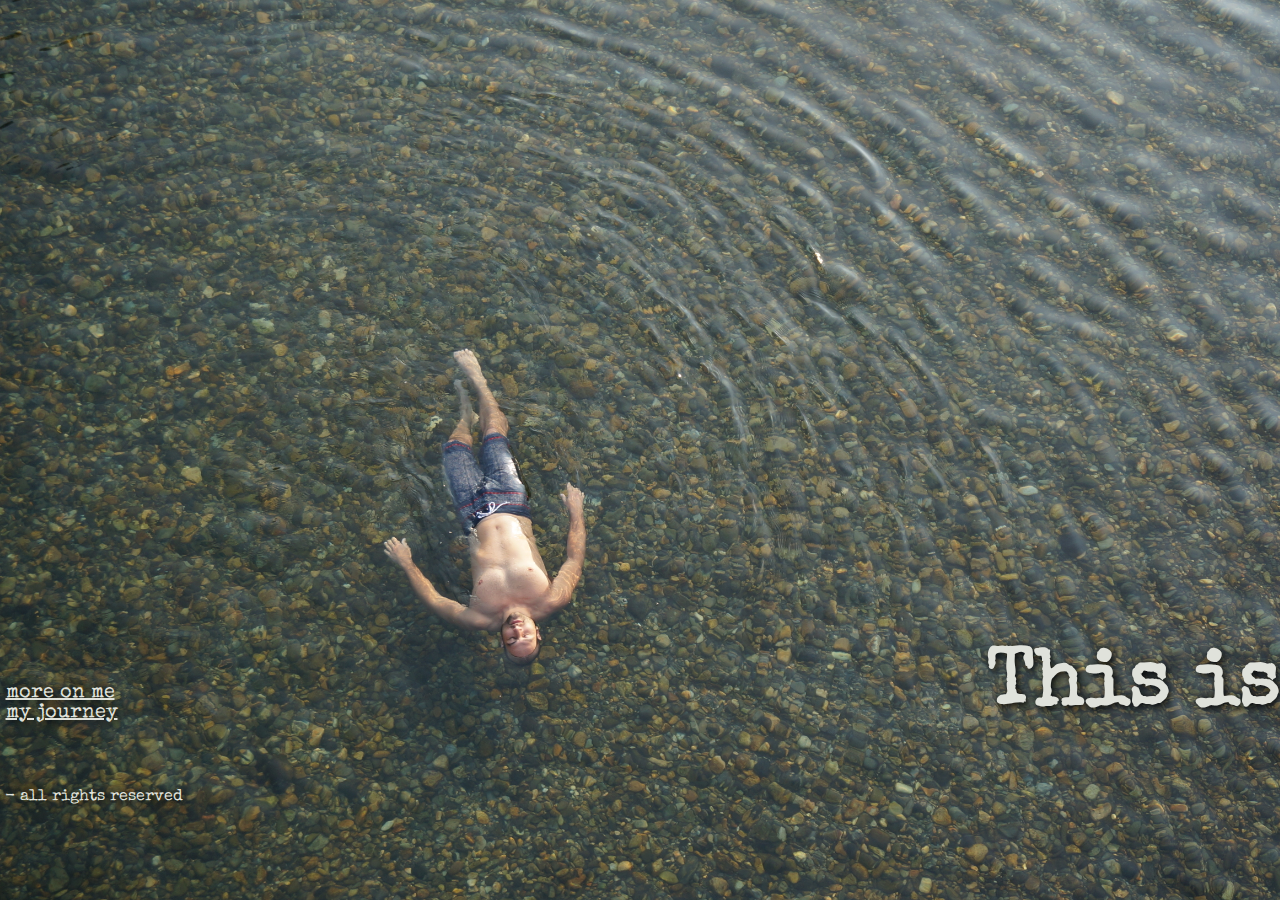
<file: index.html>
<!DOCTYPE html>
<html>

<head>
  <meta charset="utf-8">
  <link rel="stylesheet" href="main.css">
  <link href="https://fonts.googleapis.com/css?family=Special+Elite" rel="stylesheet">

  <title>Learning to Learn</title>
</head>

<body>

  <header>
    <nav>
      <ul style="list-style: none">
        <li><a href="aboutme.html" style="color: rgba(224, 226, 219, 1);">more on me</a></li>
        <li><a href="learning.html" style="color: rgba(224, 226, 219, 1);">my journey</a></li>
      </ul>
    </nav>
    <h1>This is me.</h1>
  </header>


  <footer>
    <p>&copy; 2017 - all rights reserved</p>
  </footer>

</body>

</html>
</file>
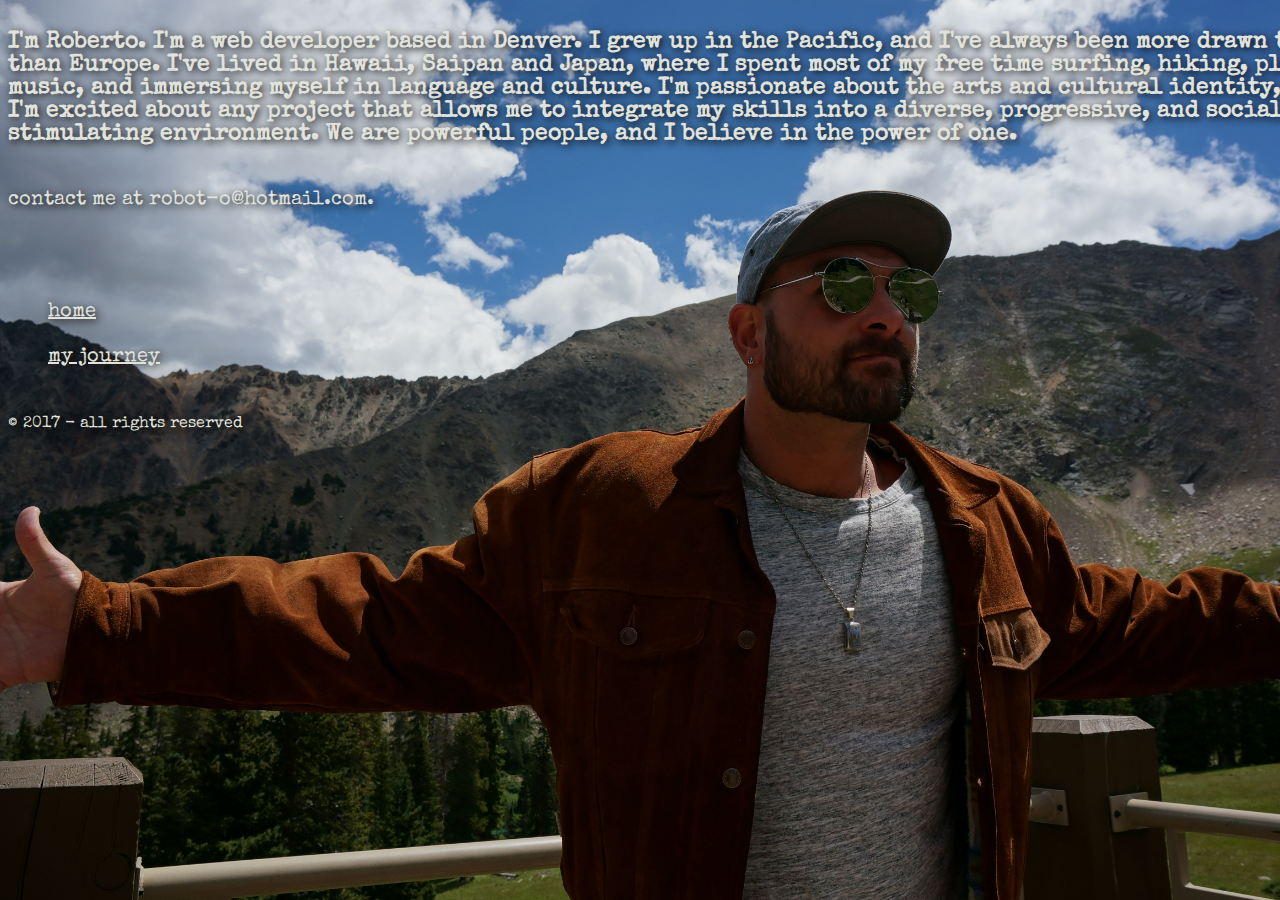
<file: aboutme.html>
<!DOCTYPE html>
<html>

<head>
  <meta charset="utf-8">
  <link rel="stylesheet" href="aboutme.css">
  <link href="https://fonts.googleapis.com/css?family=Special+Elite" rel="stylesheet">

  <title>more about me</title>
</head>

<body>
  <header class="aboutme">
      <h3>I'm Roberto. I'm a web developer based in Denver. I grew up in the Pacific, and I've always been more drawn to Asia than Europe. I've lived in Hawaii, Saipan and Japan, where I spent most of my free time surfing, hiking, playing music, and immersing myself in language and culture. I'm passionate about the arts and cultural identity, and I'm excited about any project that allows me to integrate my skills into a diverse, progressive, and socially stimulating environment. We are powerful people, and I believe in the power of one.</h3>
      <p class="contact">contact me at robot-o@hotmail.com.
        <p>

          <nav class="homenav">
            <ul style="list-style: none;">
              <li><a href="index.html">home</a></li>
              <li><a href="learning.html">my journey</a></li>
            </ul>
          </nav>
  </header>



  <footer>
    <p>&copy; 2017 - all rights reserved</p>
  </footer>

</body>

</html>
</file>
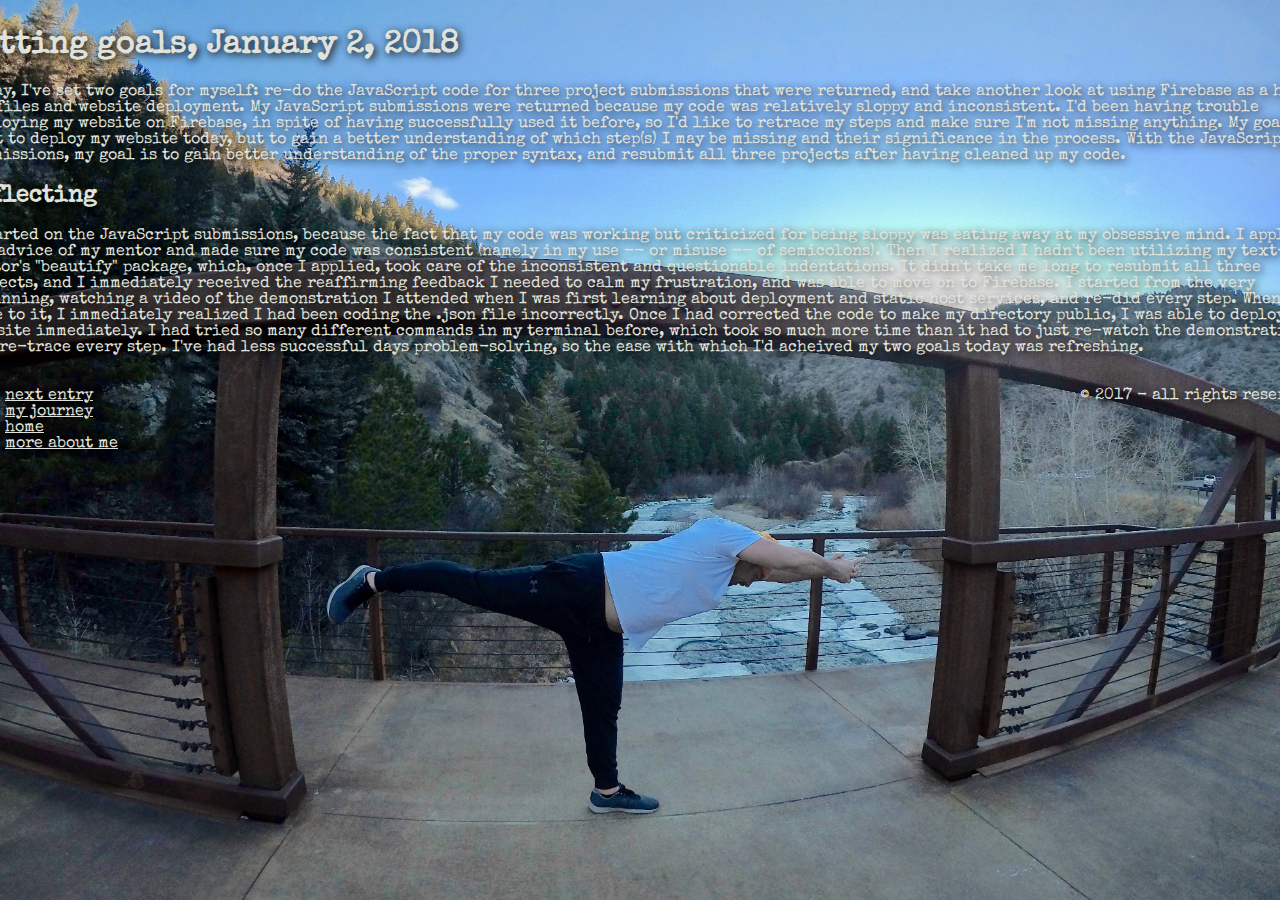
<file: goal1.html>
<!DOCTYPE html>
<html>

<head>
  <meta charset="utf-8">
  <link rel="stylesheet" href="l2l.css">
  <link href="https://fonts.googleapis.com/css?family=Special+Elite" rel="stylesheet">

  <title>goal-setting blog 1</title>
</head>

<body>

  <main>
    <h1>setting goals, January 2, 2018</h1>
    <p>Today, I've set two goals for myself: re-do the JavaScript code for three project submissions that were returned, and take another look at using Firebase as a host for files and website deployment. My JavaScript submissions were returned because my
      code was relatively sloppy and inconsistent. I'd been having trouble deploying my website on Firebase, in spite of having successfully used it before, so I'd like to retrace my steps and make sure I'm not missing anything. My goal isn't to deploy
      my website today, but to gain a better understanding of which step(s) I may be missing and their significance in the process. With the JavaScript submissions, my goal is to gain better understanding of the proper syntax, and resubmit all three projects
      after having cleaned up my code.</p>

    <h2>reflecting</h2>
    <p>I started on the JavaScript submissions, because the fact that my code was working but criticized for being sloppy was eating away at my obsessive mind. I applied the advice of my mentor and made sure my code was consistent (namely in my use -- or
      misuse -- of semicolons). Then I realized I hadn't been utilizing my text-editor's "beautify" package, which, once I applied, took care of the inconsistent and questionable indentations. It didn't take me long to resubmit all three projects, and
      I immediately received the reaffirming feedback I needed to calm my frustration, and was able to move on to Firebase. I started from the very beginning, watching a video of the demonstration I attended when I was first learning about deployment
      and static host services, and re-did every step. When I came to it, I immediately realized I had been coding the .json file incorrectly. Once I had corrected the code to make my directory public, I was able to deploy the site immediately. I had
      tried so many different commands in my terminal before, which took so much more time than it had to just re-watch the demonstration and re-trace every step. I've had less successful days problem-solving, so the ease with which I'd acheived my two
      goals today was refreshing.</p>

  </main>

<section class="bottom">
  <nav>
    <ul style="list-style: none">
      <li><a href="goal2.html">next entry</a></li>
      <li><a href="learning.html"> my journey</a></li>
      <li><a href="index.html">home</a></li>
      <li><a href="aboutme.html">more about me</a></li>
    </ul>
  </nav>

  <footer>
    <p>&copy; 2017 - all rights reserved</p>
  </footer>
</section>

</body>


</html>
</file>
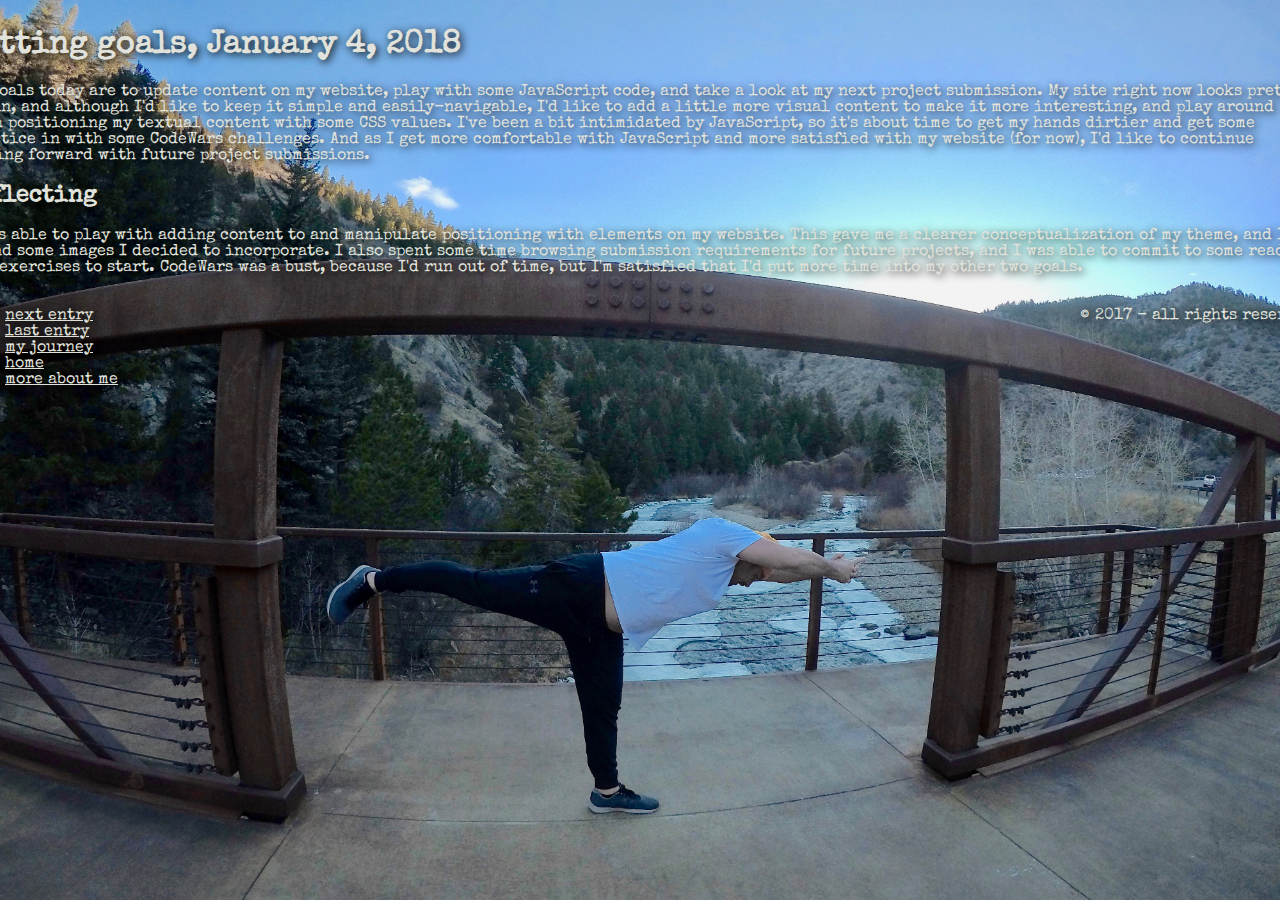
<file: goal2.html>
<!DOCTYPE html>
<html>

<head>
  <meta charset="utf-8">
  <link rel="stylesheet" href="l2l.css">
  <link href="https://fonts.googleapis.com/css?family=Special+Elite" rel="stylesheet">

  <title>goal-setting blog 2</title>
</head>

<body>

  <main>
    <h1>setting goals, January 4, 2018</h1>
    <p>My goals today are to update content on my website, play with some JavaScript code, and take a look at my next project submission. My site right now looks pretty plain, and although I'd like to keep it simple and easily-navigable, I'd like to add
      a little more visual content to make it more interesting, and play around with positioning my textual content with some CSS values. I've been a bit intimidated by JavaScript, so it's about time to get my hands dirtier and get some practice in with
      some CodeWars challenges. And as I get more comfortable with JavaScript and more satisfied with my website (for now), I'd like to continue moving forward with future project submissions.</p>

    <h2>reflecting</h2>
    <p>I was able to play with adding content to and manipulate positioning with elements on my website. This gave me a clearer conceptualization of my theme, and I found some images I decided to incorporate. I also spent some time browsing submission requirements
      for future projects, and I was able to commit to some reading and exercises to start. CodeWars was a bust, because I'd run out of time, but I'm satisfied that I'd put more time into my other two goals.</p>
  </main>

<section class="bottom">
  <nav>
    <ul style="list-style: none">
      <li><a href="goal3.html">next entry</a></li>
      <li><a href="goal1.html">last entry</a></li>
      <li><a href="learning.html"> my journey</a></li>
      <li><a href="index.html">home</a></li>
      <li><a href="aboutme.html">more about me</a></li>
    </ul>
  </nav>

  <footer>
    <p>&copy; 2017 - all rights reserved</p>
  </footer>
</section>

</body>


</html>
</file>
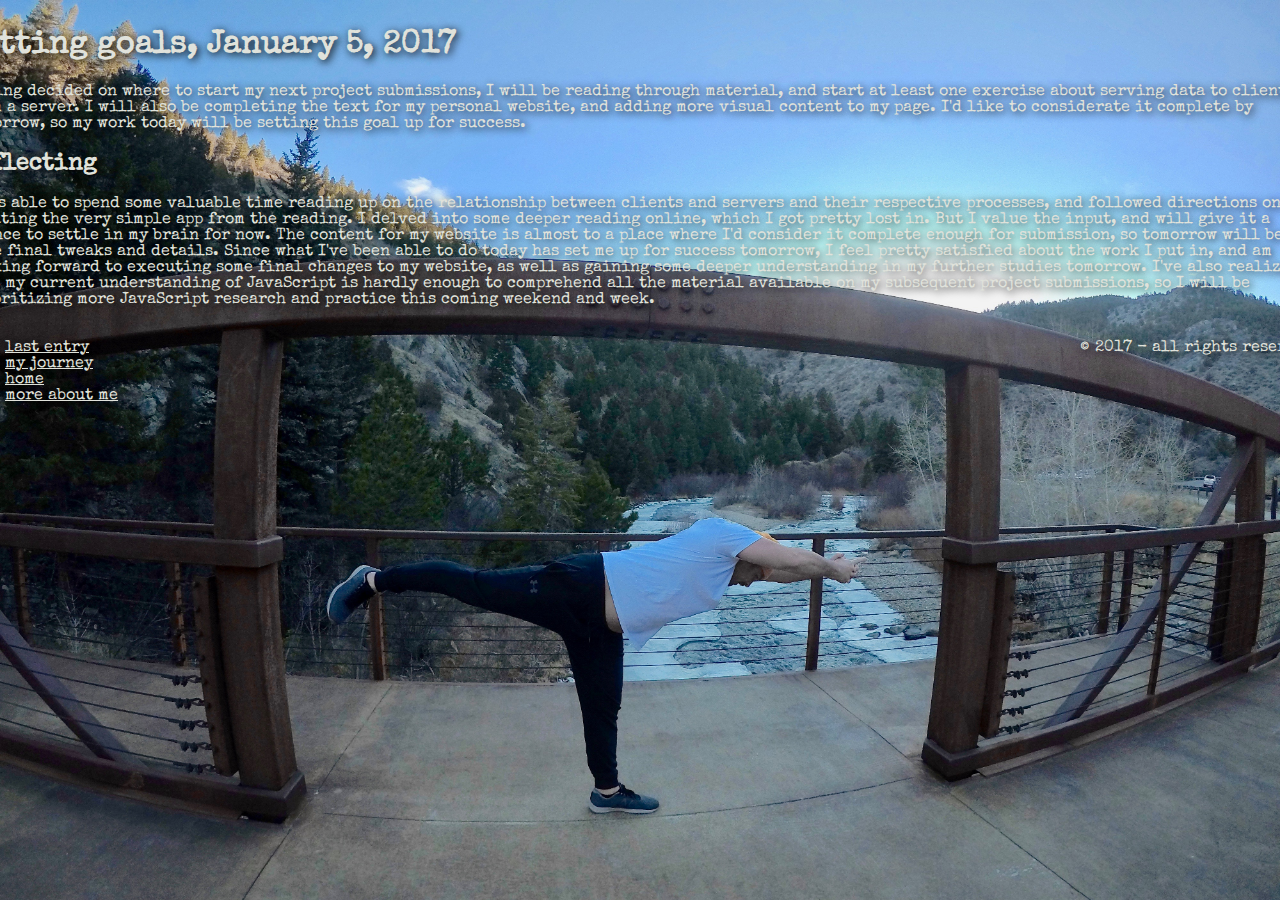
<file: goal3.html>
<!DOCTYPE html>
<html>

<head>
  <meta charset="utf-8">
  <link rel="stylesheet" href="l2l.css">
  <link href="https://fonts.googleapis.com/css?family=Special+Elite" rel="stylesheet">

  <title>goal-setting blog 3</title>
</head>

<body>

  <main>
    <h1>setting goals, January 5, 2017</h1>
    <p>Having decided on where to start my next project submissions, I will be reading through material, and start at least one exercise about serving data to clients from a server. I will also be completing the text for my personal website, and adding more
      visual content to my page. I'd like to considerate it complete by tomorrow, so my work today will be setting this goal up for success.</p>

    <h2>reflecting</h2>
    <p>I was able to spend some valuable time reading up on the relationship between clients and servers and their respective processes, and followed directions on creating the very simple app from the reading. I delved into some deeper reading online, which
      I got pretty lost in. But I value the input, and will give it a chance to settle in my brain for now. The content for my website is almost to a place where I'd consider it complete enough for submission, so tomorrow will be for some final tweaks
      and details. Since what I've been able to do today has set me up for success tomorrow, I feel pretty satisfied about the work I put in, and am looking forward to executing some final changes to my website, as well as gaining some deeper understanding
      in my further studies tomorrow. I've also realized that my current understanding of JavaScript is hardly enough to comprehend all the material available on my subsequent project submissions, so I will be prioritizing more JavaScript research and
      practice this coming weekend and week.</p>
  </main>

<section class="bottom">
  <nav>
    <ul style="list-style: none">
      <li><a href="goal2.html">last entry</a></li>
      <li><a href="learning.html"> my journey</a></li>
      <li><a href="index.html">home</a></li>
      <li><a href="aboutme.html">more about me</a></li>
    </ul>
  </nav>

  <footer>
    <p>&copy; 2017 - all rights reserved</p>
  </footer>
</section>

</body>


</html>
</file>
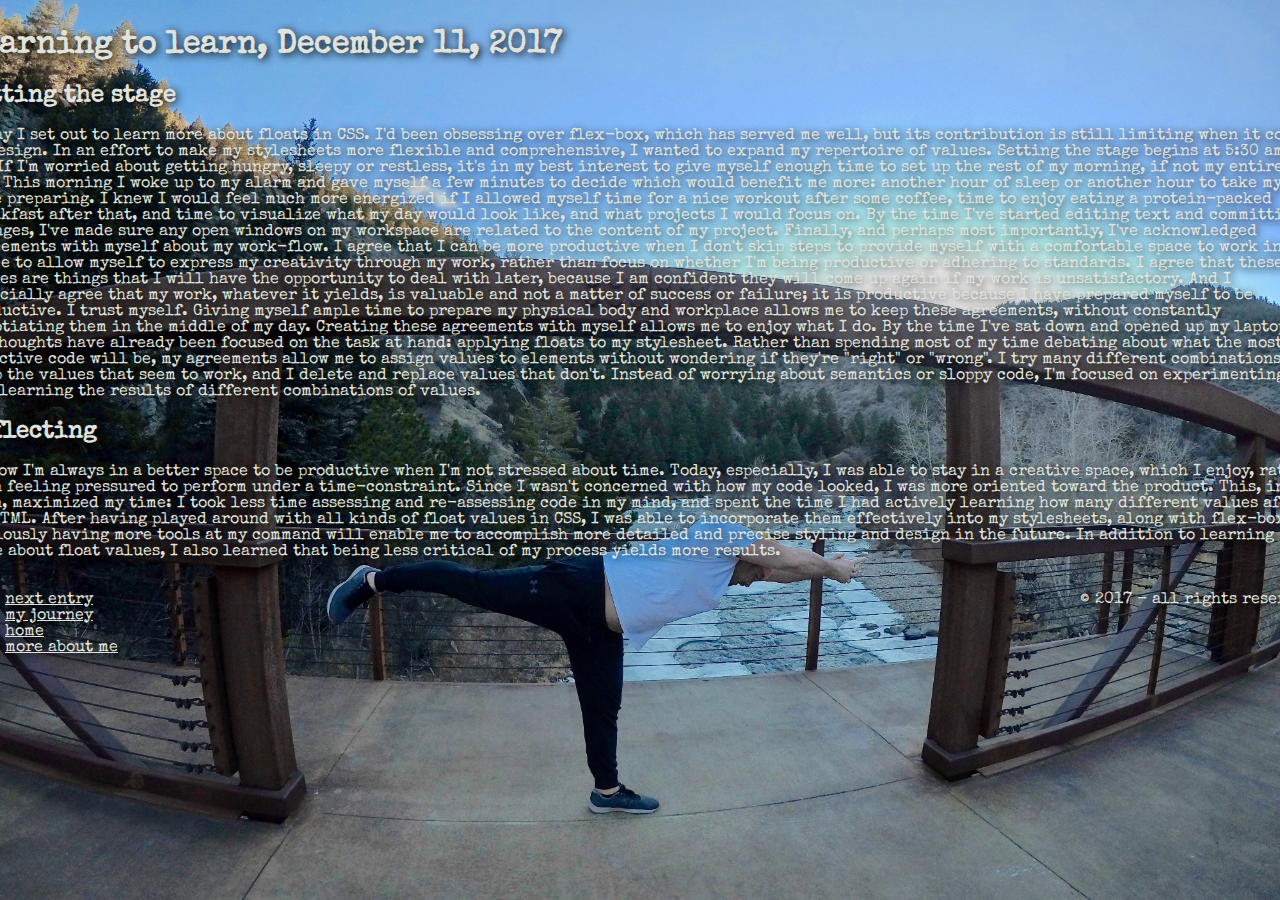
<file: l2l1.html>
<!DOCTYPE html>
<html>

<head>
  <meta charset="utf-8">
  <link rel="stylesheet" href="l2l.css">
  <link href="https://fonts.googleapis.com/css?family=Special+Elite" rel="stylesheet">

  <title>learning to learn blog 1</title>
</head>

<body>

  <main>
    <h1>learning to learn, December 11, 2017</h1>
    <h2>setting the stage</h2>
    <p>Today I set out to learn more about floats in CSS. I'd been obsessing over flex-box, which has served me well, but its contribution is still limiting when it comes to design. In an effort to make my stylesheets more flexible and comprehensive, I wanted
      to expand my repertoire of values. Setting the stage begins at 5:30 am for me. If I'm worried about getting hungry, sleepy or restless, it's in my best interest to give myself enough time to set up the rest of my morning, if not my entire day. This
      morning I woke up to my alarm and gave myself a few minutes to decide which would benefit me more: another hour of sleep or another hour to take my time preparing. I knew I would feel much more energized if I allowed myself time for a nice workout
      after some coffee, time to enjoy eating a protein-packed breakfast after that, and time to visualize what my day would look like, and what projects I would focus on. By the time I've started editing text and committing changes, I've made sure any
      open windows on my workspace are related to the content of my project. Finally, and perhaps most importantly, I've acknowledged agreements with myself about my work-flow. I agree that I can be more productive when I don't skip steps to provide myself
      with a comfortable space to work in. I agree to allow myself to express my creativity through my work, rather than focus on whether I'm being productive or adhering to standards. I agree that these issues are things that I will have the opportunity
      to deal with later, because I am confident they will come up again if my work is unsatisfactory. And I especially agree that my work, whatever it yields, is valuable and not a matter of success or failure; it is productive because I have prepared
      myself to be productive. I trust myself. Giving myself ample time to prepare my physical body and workplace allows me to keep these agreements, without constantly negotiating them in the middle of my day. Creating these agreements with myself allows
      me to enjoy what I do. By the time I've sat down and opened up my laptop, my thoughts have already been focused on the task at hand: applying floats to my stylesheet. Rather than spending most of my time debating about what the most effective code
      will be, my agreements allow me to assign values to elements without wondering if they're "right" or "wrong". I try many different combinations. I keep the values that seem to work, and I delete and replace values that don't. Instead of worrying
      about semantics or sloppy code, I'm focused on experimenting and learning the results of different combinations of values.</p>

    <h2>reflecting</h2>
    <p>I know I'm always in a better space to be productive when I'm not stressed about time. Today, especially, I was able to stay in a creative space, which I enjoy, rather than feeling pressured to perform under a time-constraint. Since I wasn't concerned
      with how my code looked, I was more oriented toward the product. This, in turn, maximized my time: I took less time assessing and re-assessing code in my mind, and spent the time I had actively learning how many different values affect my HTML.
      After having played around with all kinds of float values in CSS, I was able to incorporate them effectively into my stylesheets, along with flex-box. Obviously having more tools at my command will enable me to accomplish more detailed and precise
      styling and design in the future. In addition to learning more about float values, I also learned that being less critical of my process yields more results.</p>
  </main>

  <section class="bottom">
    <nav>
      <ul style="list-style: none">
        <li><a href="l2l2.html">next entry</a></li>
        <li><a href="learning.html">my journey</a></li>
        <li><a href="index.html">home</a></li>
        <li><a href="aboutme.html">more about me</a></li>
      </ul>
    </nav>

    <footer>
      <p>&copy; 2017 - all rights reserved</p>
    </footer>
  </section>

</body>

</html>
</file>
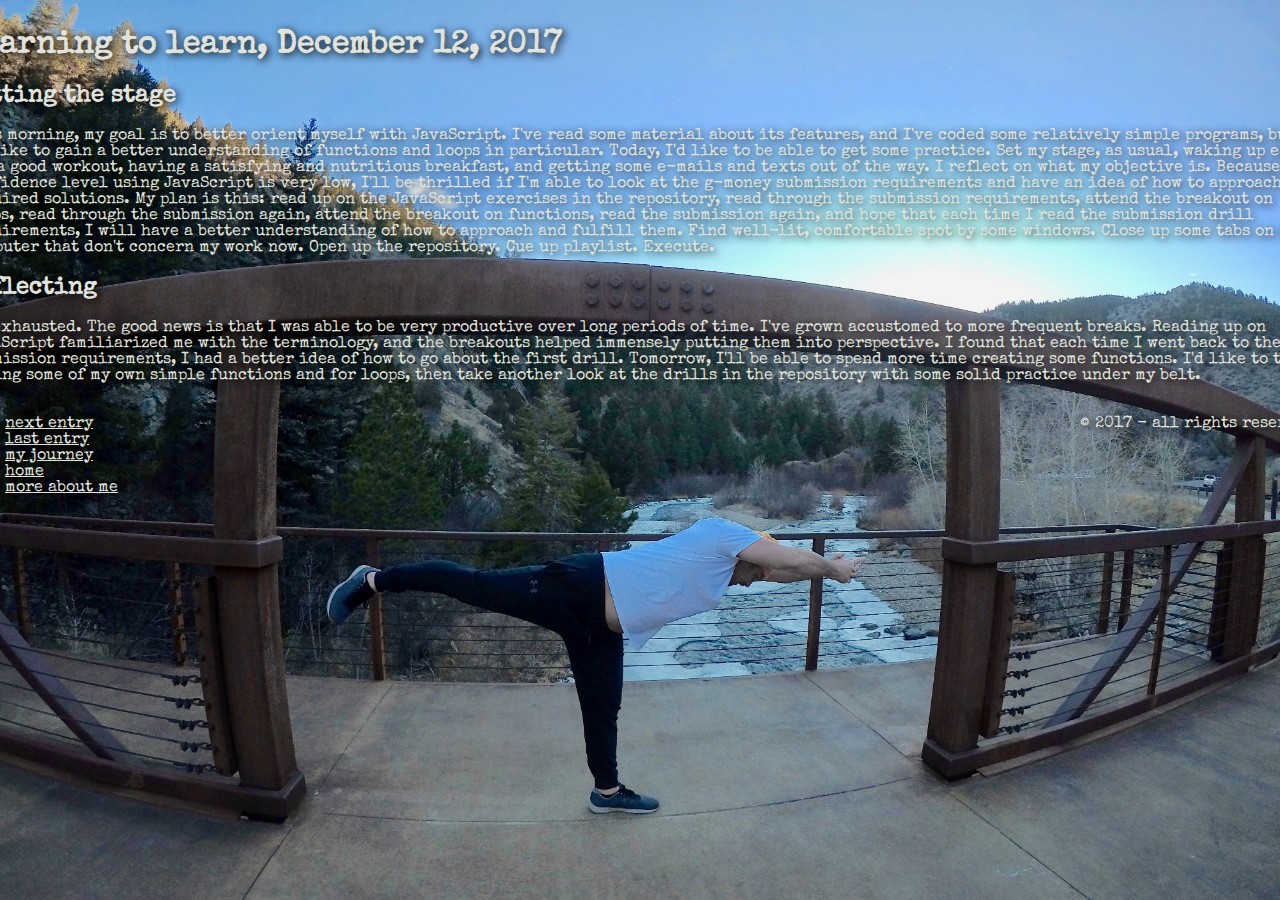
<file: l2l2.html>
<!DOCTYPE html>
<html>

<head>
  <meta charset="utf-8">
  <link rel="stylesheet" href="l2l.css">
  <link href="https://fonts.googleapis.com/css?family=Special+Elite" rel="stylesheet">

  <title>learning to learn blog 2</title>
</head>
<body>

  <main>
    <h1>learning to learn, December 12, 2017</h1>
    <h2>setting the stage</h2>
    <p>This morning, my goal is to better orient myself with JavaScript. I've read some material about its features, and I've coded some relatively simple programs, but I'd like to gain a better understanding of functions and loops in particular. Today,
      I'd like to be able to get some practice. Set my stage, as usual, waking up early for a good workout, having a satisfying and nutritious breakfast, and getting some e-mails and texts out of the way. I reflect on what my objective is. Because my
      confidence level using JavaScript is very low, I'll be thrilled if I'm able to look at the g-money submission requirements and have an idea of how to approach the required solutions. My plan is this: read up on the JavaScript exercises in the repository,
      read through the submission requirements, attend the breakout on loops, read through the submission again, attend the breakout on functions, read the submission again, and hope that each time I read the submission drill requirements, I will have
      a better understanding of how to approach and fulfill them. Find well-lit, comfortable spot by some windows. Close up some tabs on my computer that don't concern my work now. Open up the repository. Cue up playlist. Execute.</p>

    <h2>reflecting</h2>
    <p>I'm exhausted. The good news is that I was able to be very productive over long periods of time. I've grown accustomed to more frequent breaks. Reading up on JavaScript familiarized me with the terminology, and the breakouts helped immensely putting
      them into perspective. I found that each time I went back to the submission requirements, I had a better idea of how to go about the first drill. Tomorrow, I'll be able to spend more time creating some functions. I'd like to try coding some of my
      own simple functions and for loops, then take another look at the drills in the repository with some solid practice under my belt.</p>


  </main>

<section class="bottom">
  <nav>
    <ul style="list-style: none">
      <li><a href="l2l3.html">next entry</a></li>
      <li><a href="l2l1.html">last entry</a></li>
      <li><a href="learning.html"> my journey</a></li>
      <li><a href="index.html">home</a></li>
      <li><a href="aboutme.html">more about me</a></li>
    </ul>
  </nav>

  <footer>
    <p>&copy; 2017 - all rights reserved</p>
  </footer>
</section>

</body>

</html>
</file>
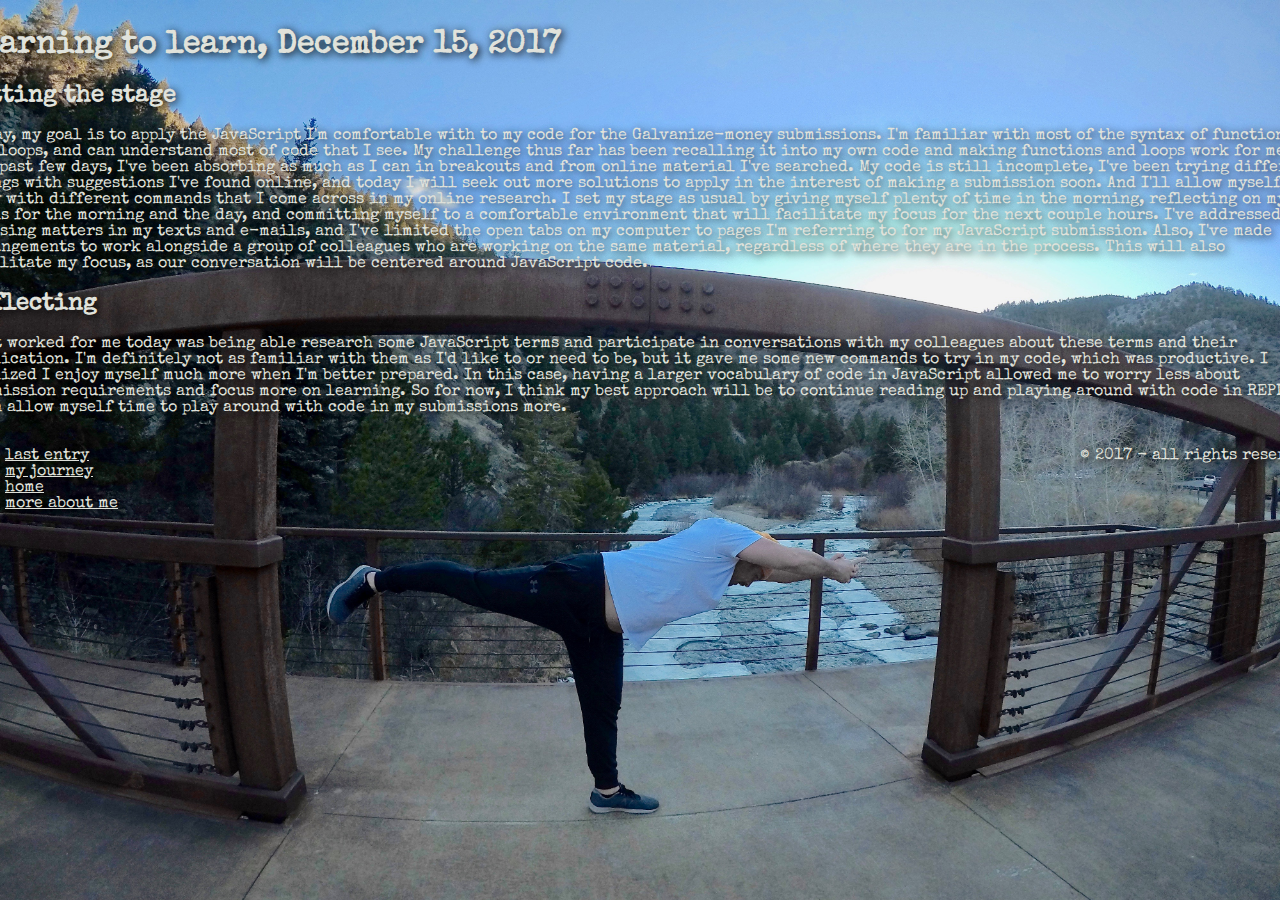
<file: l2l3.html>
<!DOCTYPE html>
<html>

<head>
  <meta charset="utf-8">
  <link rel="stylesheet" href="l2l.css">
  <link href="https://fonts.googleapis.com/css?family=Special+Elite" rel="stylesheet">

  <title>learning to learn blog 3</title>
</head>

<body>

  <main>
    <h1>learning to learn, December 15, 2017</h1>
    <h2>setting the stage</h2>
    <p>Today, my goal is to apply the JavaScript I'm comfortable with to my code for the Galvanize-money submissions. I'm familiar with most of the syntax of functions and loops, and can understand most of code that I see. My challenge thus far has been
      recalling it into my own code and making functions and loops work for me. The past few days, I've been absorbing as much as I can in breakouts and from online material I've searched. My code is still incomplete, I've been trying different things
      with suggestions I've found online, and today I will seek out more solutions to apply in the interest of making a submission soon. And I'll allow myself to play with different commands that I come across in my online research. I set my stage as
      usual by giving myself plenty of time in the morning, reflecting on my goals for the morning and the day, and committing myself to a comfortable environment that will facilitate my focus for the next couple hours. I've addressed any pressing matters
      in my texts and e-mails, and I've limited the open tabs on my computer to pages I'm referring to for my JavaScript submission. Also, I've made arrangements to work alongside a group of colleagues who are working on the same material, regardless
      of where they are in the process. This will also facilitate my focus, as our conversation will be centered around JavaScript code.</p>

    <h2>reflecting</h2>
    <p>What worked for me today was being able research some JavaScript terms and participate in conversations with my colleagues about these terms and their application. I'm definitely not as familiar with them as I'd like to or need to be, but it gave
      me some new commands to try in my code, which was productive. I realized I enjoy myself much more when I'm better prepared. In this case, having a larger vocabulary of code in JavaScript allowed me to worry less about submission requirements and
      focus more on learning. So for now, I think my best approach will be to continue reading up and playing around with code in REPLit, then allow myself time to play around with code in my submissions more.</p>

  </main>

  <section class="bottom">
    <nav>
      <ul style="list-style: none">
        <li><a href="l2l2.html">last entry</a></li>
        <li><a href="learning.html"> my journey</a></li>
        <li><a href="index.html">home</a></li>
        <li><a href="aboutme.html">more about me</a></li>
      </ul>
    </nav>

    <footer>
      <p>&copy; 2017 - all rights reserved</p>
    </footer>
  </section>

</body>

</html>
</file>
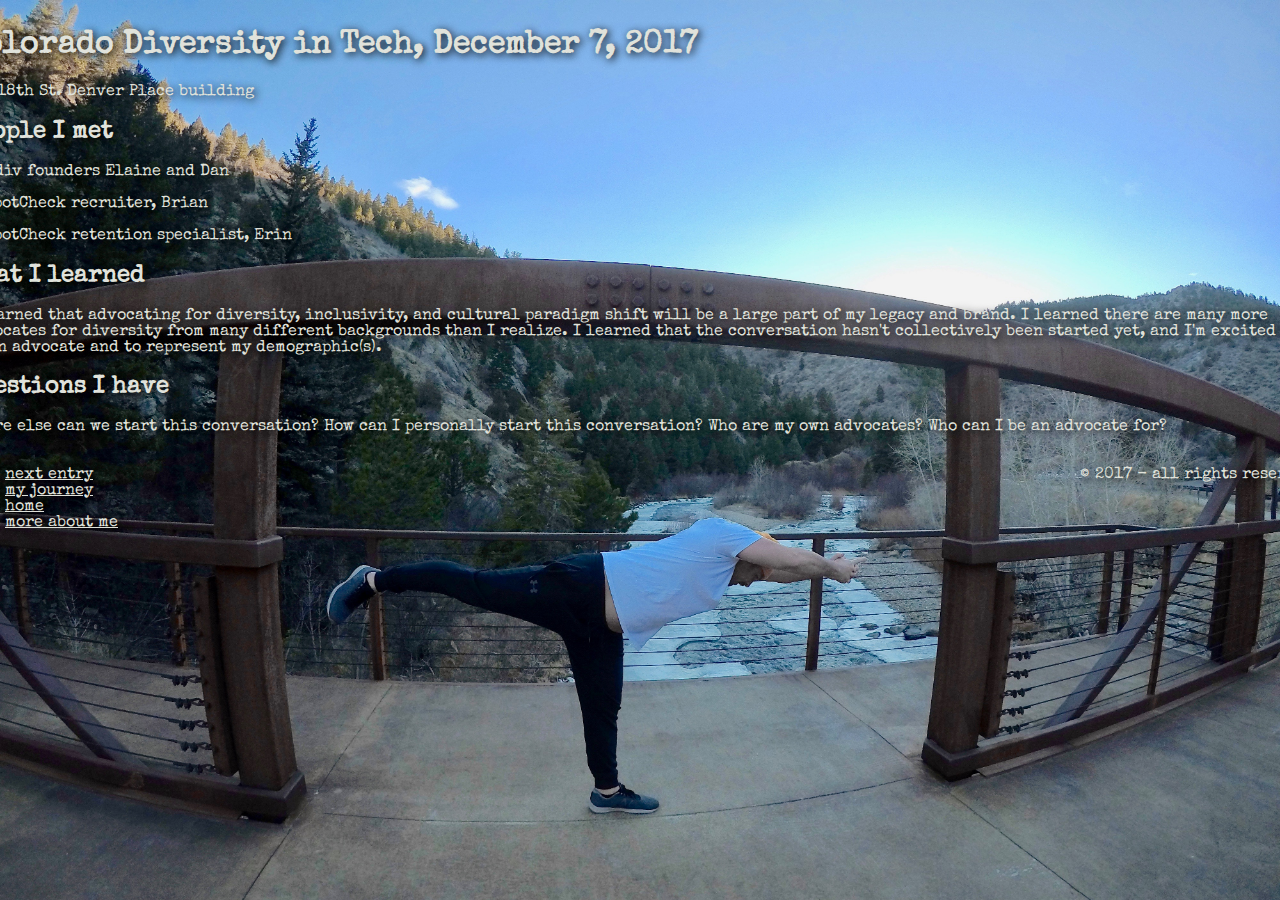
<file: meetup1.html>
<!DOCTYPE html>
<html>

<head>
  <meta charset="utf-8">
  <link rel="stylesheet" href="l2l.css">
  <link href="https://fonts.googleapis.com/css?family=Special+Elite" rel="stylesheet">

  <title>meet-up blog 1</title>
</head>
<body>

  <main>
    <h1>Colorado Diversity in Tech, December 7, 2017</h1>
    <p>999 18th St. Denver Place building</p>

    <h2>people I met</h2>
    <p>CO-div founders Elaine and Dan</p>
    <p>GoSpotCheck recruiter, Brian</p>
    <p>GoSpotCheck retention specialist, Erin</p>

    <h2>what I learned</h2>
    <p>I learned that advocating for diversity, inclusivity, and cultural paradigm shift will be a large part of my legacy and brand. I learned there are many more advocates for diversity from many different backgrounds than I realize. I learned that the
      conversation hasn't collectively been started yet, and I'm excited to be an advocate and to represent my demographic(s).</p>

    <h2>questions I have</h2>
    <p>Where else can we start this conversation? How can I personally start this conversation? Who are my own advocates? Who can I be an advocate for?</p>
  </main>

<section class="bottom">
  <nav>
    <ul style="list-style: none">
      <li><a href="meetup2.html">next entry</a></li>
      <li><a href="learning.html">my journey</a></li>
      <li><a href="index.html">home</a></li>
      <li><a href="aboutme.html">more about me</a></li>
    </ul>
  </nav>

  <footer>
    <p>&copy; 2017 - all rights reserved</p>
  </footer>
</section>

</body>

</html>
</file>
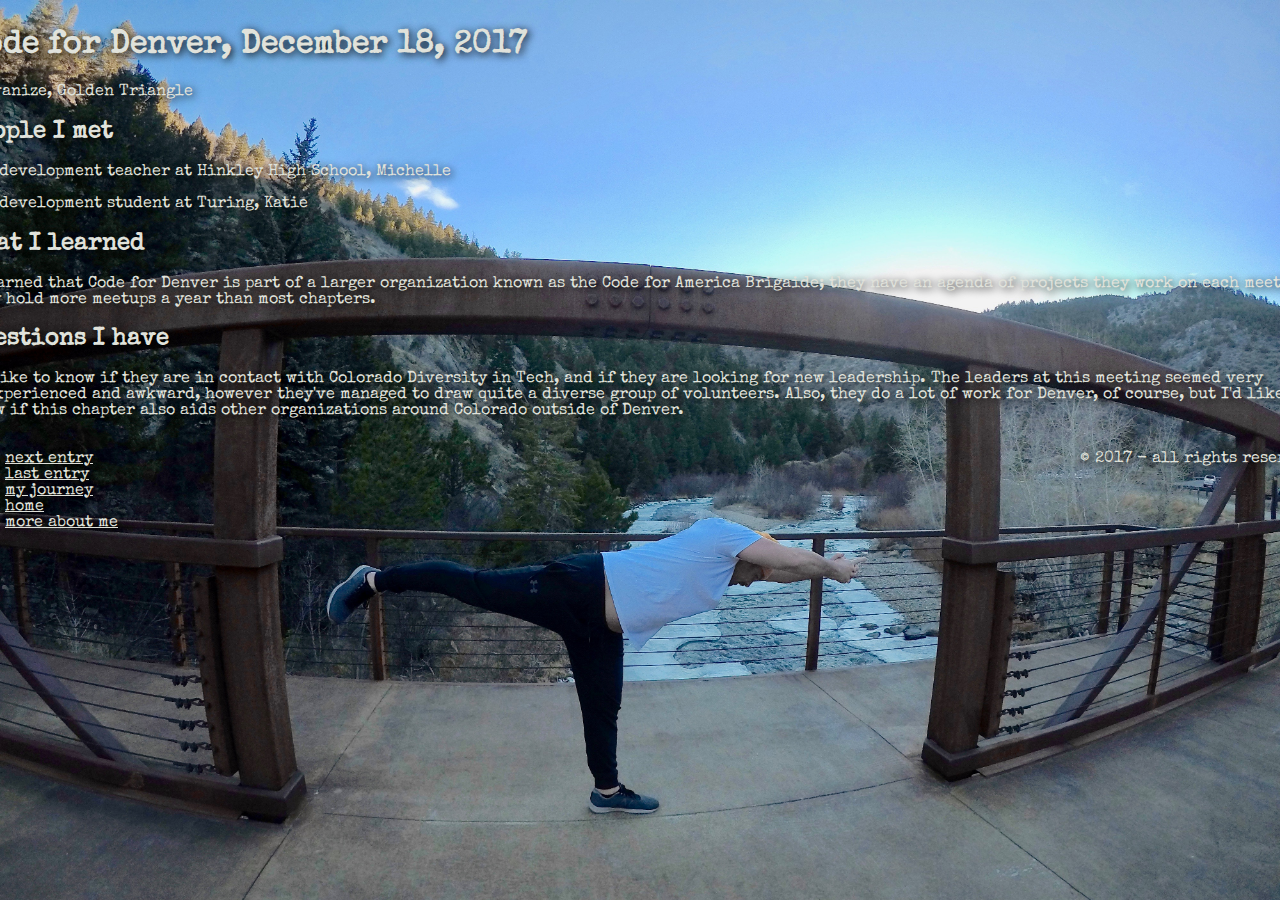
<file: meetup2.html>
<!DOCTYPE html>
<html>

<head>
  <meta charset="utf-8">
  <link rel="stylesheet" href="l2l.css">
  <link href="https://fonts.googleapis.com/css?family=Special+Elite" rel="stylesheet">

  <title>meet-up blog 2</title>
</head>
<body>

  <main>
    <h1>Code for Denver, December 18, 2017</h1>
    <p>Galvanize, Golden Triangle</p>

    <h2>people I met</h2>
    <p>web development teacher at Hinkley High School, Michelle</p>
    <p>web development student at Turing, Katie</p>

    <h2>what I learned</h2>
    <p>I learned that Code for Denver is part of a larger organization known as the Code for America Brigaide; they nave an agenda of projects they work on each meeting; they hold more meetups a year than most chapters.</p>

    <h2>questions I have</h2>
    <p>I'd like to know if they are in contact with Colorado Diversity in Tech, and if they are looking for new leadership. The leaders at this meeting seemed very inexperienced and awkward, however they've managed to draw quite a diverse group of volunteers.
      Also, they do a lot of work for Denver, of course, but I'd like to know if this chapter also aids other organizations around Colorado outside of Denver.</p>
  </main>

<section class="bottom">
  <nav>
    <ul style="list-style: none">
      <li><a href="meetup3.html">next entry</a></li>
      <li><a href="meetup1.html">last entry</a></li>
      <li><a href="learning.html">my journey</a></li>
      <li><a href="index.html">home</a></li>
      <li><a href="aboutme.html">more about me</a></li>
    </ul>
  </nav>

  <footer>
    <p>&copy; 2017 - all rights reserved</p>
  </footer>
</section>

</body>

</html>
</file>
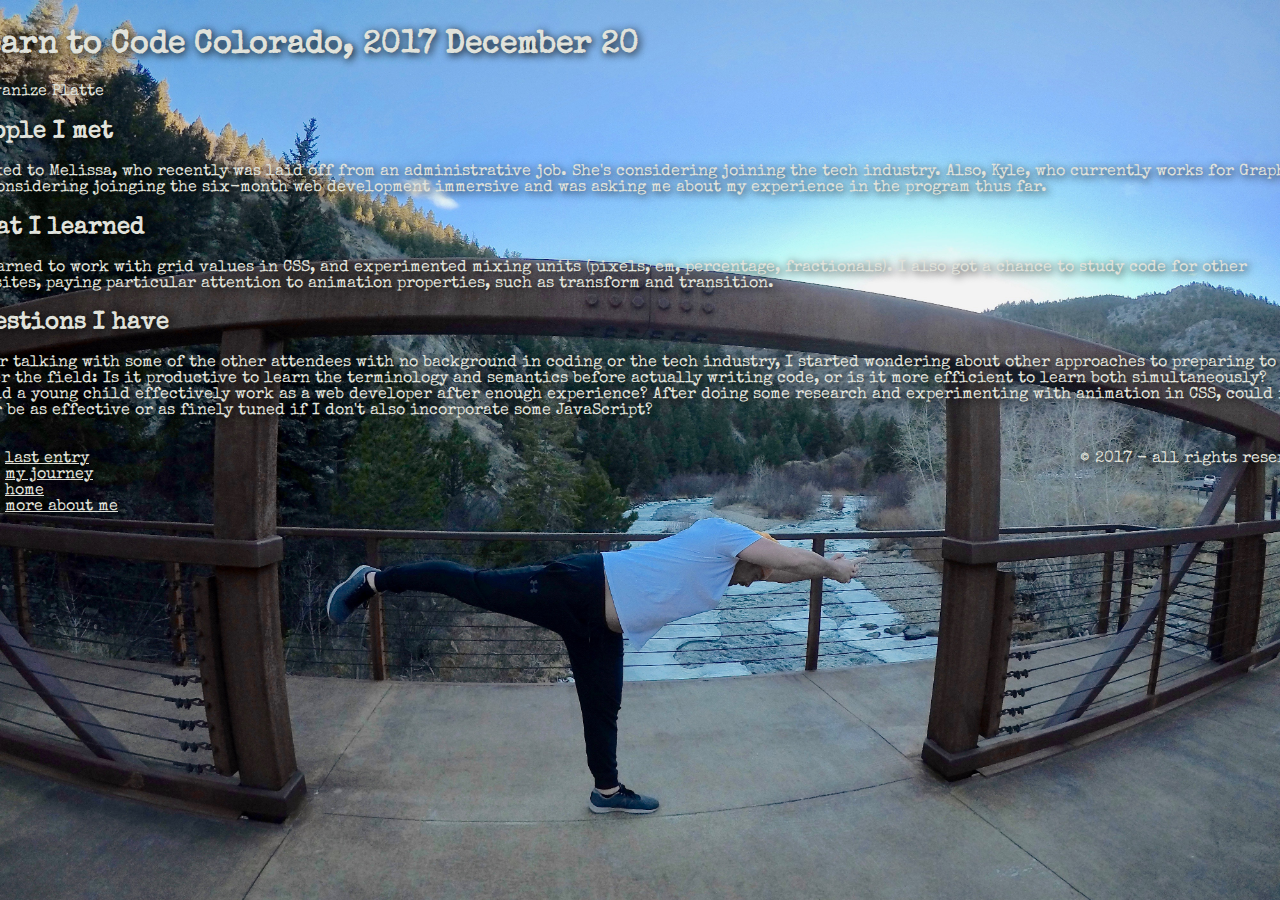
<file: meetup3.html>
<!DOCTYPE html>
<html>

<head>
  <meta charset="utf-8">
  <link rel="stylesheet" href="l2l.css">
  <link href="https://fonts.googleapis.com/css?family=Special+Elite" rel="stylesheet">

  <title>learning to learn blog 1</title>
</head>
<body>

  <main>
    <h1>Learn to Code Colorado, 2017 December 20</h1>
    <p>Galvanize Platte</p>

    <h2>people I met</h2>
    <p>Talked to Melissa, who recently was laid off from an administrative job. She's considering joining the tech industry. Also, Kyle, who currently works for Graphik, is considering joinging the six-month web development immersive and was asking me about
      my experience in the program thus far.</p>

    <h2>what I learned</h2>
    <p>I learned to work with grid values in CSS, and experimented mixing units (pixels, em, percentage, fractionals). I also got a chance to study code for other websites, paying particular attention to animation properties, such as transform and transition.</p>

    <h2>questions I have</h2>
    <p>After talking with some of the other attendees with no background in coding or the tech industry, I started wondering about other approaches to preparing to enter the field: Is it productive to learn the terminology and semantics before actually writing
      code, or is it more efficient to learn both simultaneously? Could a young child effectively work as a web developer after enough experience? After doing some research and experimenting with animation in CSS, could it ever be as effective or as finely
      tuned if I don't also incorporate some JavaScript?</p>
  </main>

  <section class="bottom">
    <nav>
      <ul style="list-style: none">
        <li><a href="meetup2.html">last entry</a></li>
        <li><a href="learning.html">my journey</a></li>
        <li><a href="index.html">home</a></li>
        <li><a href="aboutme.html">more about me</a></li>
      </ul>
    </nav>

    <footer>
      <p>&copy; 2017 - all rights reserved</p>
    </footer>
  </section>

</body>

</html>
</file>
<file: main.css>
html {
  font-family: 'Special Elite', cursive;
  background-image: url("gifu.jpg");
  background-size: cover;
  color: rgba(224, 226, 219, 1);
  text-shadow: 2px 2px 8px black;
  background-repeat: no-repeat;
  display: flex;
  justify-content: center;
  align-items: baseline;
  flex-wrap: wrap;
  height: 100%;
}

body {
  height: 90vh;
  display: flex;
  justify-content: flex-end;
  align-items: baseline;
  flex-direction: column;
  flex-wrap: wrap;
}

header {
  background-color: transparent;
  width: 165vh;
  height: 20vh;
  display: flex;
  flex-direction: row;
  justify-content: space-between;
}

ul {
  width: 20vh;
  height: 20vh;
  font-size: 20px;
  margin-left: 2vh;
  display: flex;
  flex-direction: column;
  justify-content: center;
  align-items: baseline;
}

a {
  color: rgba(224, 226, 219, 1);
}

ul:hover {
  color: white;
  animation: glow 3s infinite ease-out;
}

h1 {
  display: flex;
  justify-content: center;
  align-items: baseline;
  font-size: 80px;
  width: 50vh;
  height: 30vh;
}

footer {
  width: 40vh;
  height: 5vh;
  margin-left: 50px;
  background-color: transparent;
  display: flex;
  align-items: baseline;
}
</file>
<file: aboutme.css>
html {
  font-family: 'Special Elite', cursive;
  background-image: url("abay.jpg");
  background-size: cover;
  color: rgba(224, 226, 219, 1);
  text-shadow: 2px 2px 8px black;
  background-repeat: no-repeat;
  display: flex;
  justify-content: flex-start;
  align-items: baseline;
  flex-wrap: wrap;
  height: 100%;
}

body {
  display: flex;
  justify-content: flex-start;
  align-items: flex-start;
  flex-direction: column;
  flex-wrap: wrap;
}

h3 {
  color: rgba(224, 226, 219, 1);
}

p {
  color: rgba(224, 226, 219, 1);
}

ul {
  width: 20vh;
  height: 10vh;
  display: flex;
  flex-direction: column;
  justify-content: space-around;
}

a {
  color: rgba(224, 226, 219, 1);
}

.aboutme {
  display: flex;
  flex-direction: column;
  align-items: flex-start;
  width: 150vh;
  color: black;
  font-size: 20px;
}

footer {
  width: 40vh;
  height: 5vh;
  background-color: transparent;
}
</file>
<file: l2l.css>
html {
  font-family: 'Special Elite', cursive;
  background-image: url("creek2.jpg");
  background-size: cover;
  color: rgba(224, 226, 219, 1);
  text-shadow: 2px 2px 8px black;
  background-repeat: no-repeat;
  display: flex;
  justify-content: center;
  align-items: baseline;
  flex-wrap: wrap;
  height: 100%;
}

a {
  color: rgba(224, 226, 219, 1);
}

.bottom {
  display: flex;
  flex-direction: row;
  justify-content: space-between;
  align-items: baseline;
  width: 150vh;
}
</file>
